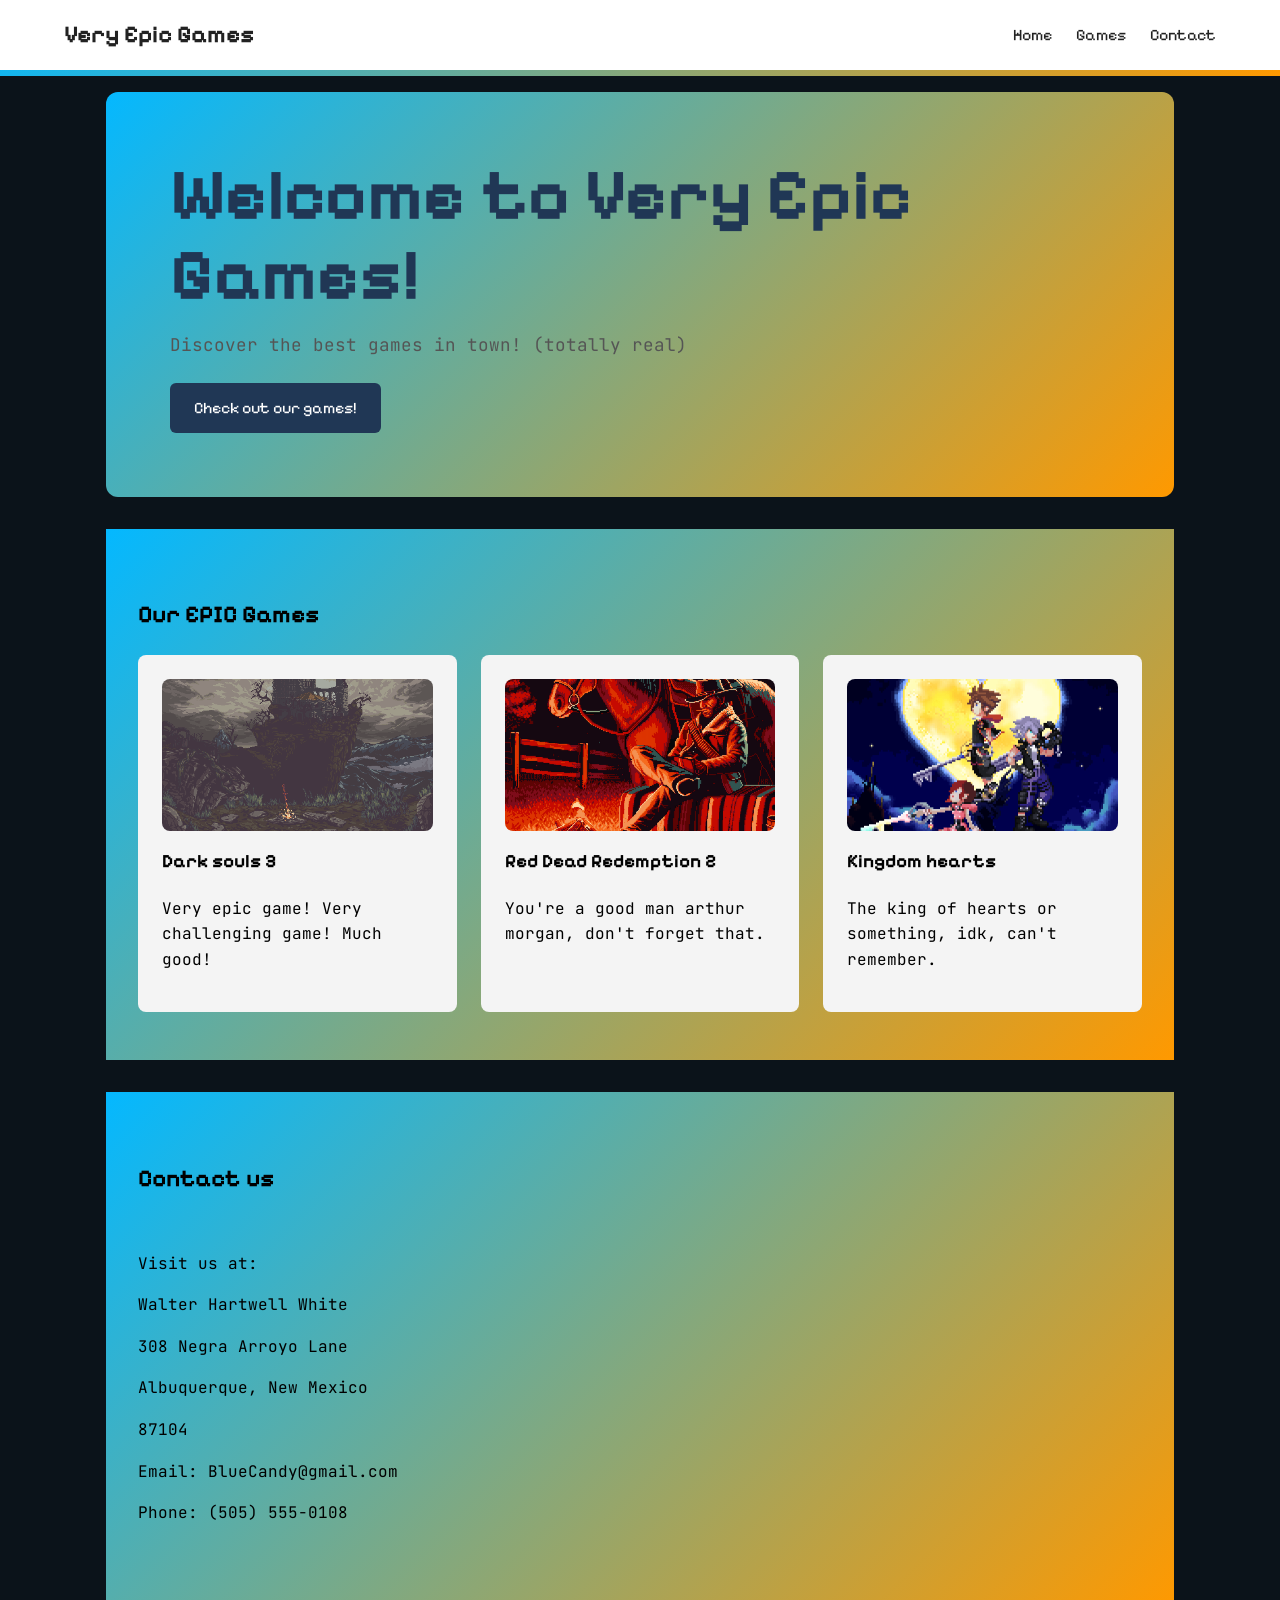
<file: Assignment1 - HTML+CSS/index.html>
<!DOCTYPE html>
<html lang="en">


<head>
    <meta charset="UTF-8">
    <meta http-equiv="X-UA-Compatible" content="IE=edge">
    <meta name="viewport" content="width=device-width, initial-scale=1.0">
    <title>Very Epic Games</title>
    
    <link rel="preconnect" href="https://fonts.googleapis.com">
    <link rel="preconnect" href="https://fonts.gstatic.com" crossorigin>
    <link href="https://fonts.googleapis.com/css2?family=JetBrains+Mono:wght@400;500;600&family=Pixelify+Sans:wght@400..700&display=swap" rel="stylesheet">

    <link rel="stylesheet" href="CSS/styles.css">
</head>


<body>

    <header>
        <a href="#home">Very Epic Games</a>

        <nav>
            <a href="#home">Home</a>
            <a href="#products">Games</a>
            <a href="#contact">Contact</a>
        </nav>
    </header>


    <main>
        <section id="home">
            <h1>Welcome to Very Epic Games!</h1>
            <p>Discover the best games in town! (totally real)</p>

            <a class="hero-link" href="#products">
                Check out our games!
            </a>
        </section>


        <section id="products">
            <h2>Our EPIC Games</h2>

            <div class="product-grid">
                <article>
                    <img src="images/game1.gif" alt="The darkest of souls!">
                    <h3>Dark souls 3</h3>
                    <p>Very epic game! Very challenging game! Much good!</p>
                </article>

                <article>
                    <img src="images/game2.gif" alt="You're a good man arthur...">
                    <h3>Red Dead Redemption 2</h3>
                    <p>You're a good man arthur morgan, don't forget that.</p>
                </article>

                <article>
                    <img src="images/game3.gif" alt="King of hearts, or something.">
                    <h3>Kingdom hearts</h3>
                    <p>The king of hearts or something, idk, can't remember.</p>
                </article>
            </div>
        </section>



        <section id="contact">
            <h2>Contact us</h2>

            <div class="contact-layout">

            <div class="contact-info">
                <p>Visit us at:</p>
                <p>Walter Hartwell White</p>
                
                <p>308 Negra Arroyo Lane</p>
                <p>Albuquerque, New Mexico</p>
                <p>87104</p>

                <p>Email: BlueCandy@gmail.com</p>
                <p>Phone: (505) 555-0108</p>
            </div>

            <div class="map-container">
                <iframe
                    src="https://maps.google.com/maps?q=Albuquerque%2C%20New%20Mexico&output=embed"
                    title="Google Maps location of Negra Arroyo Lane, Albuquerque, New Mexico"
                    loading="lazy"
                    allowfullscreen>
                </iframe>
                </div>
            </div>
</section>
    </main>

</body>
</html>
</file>
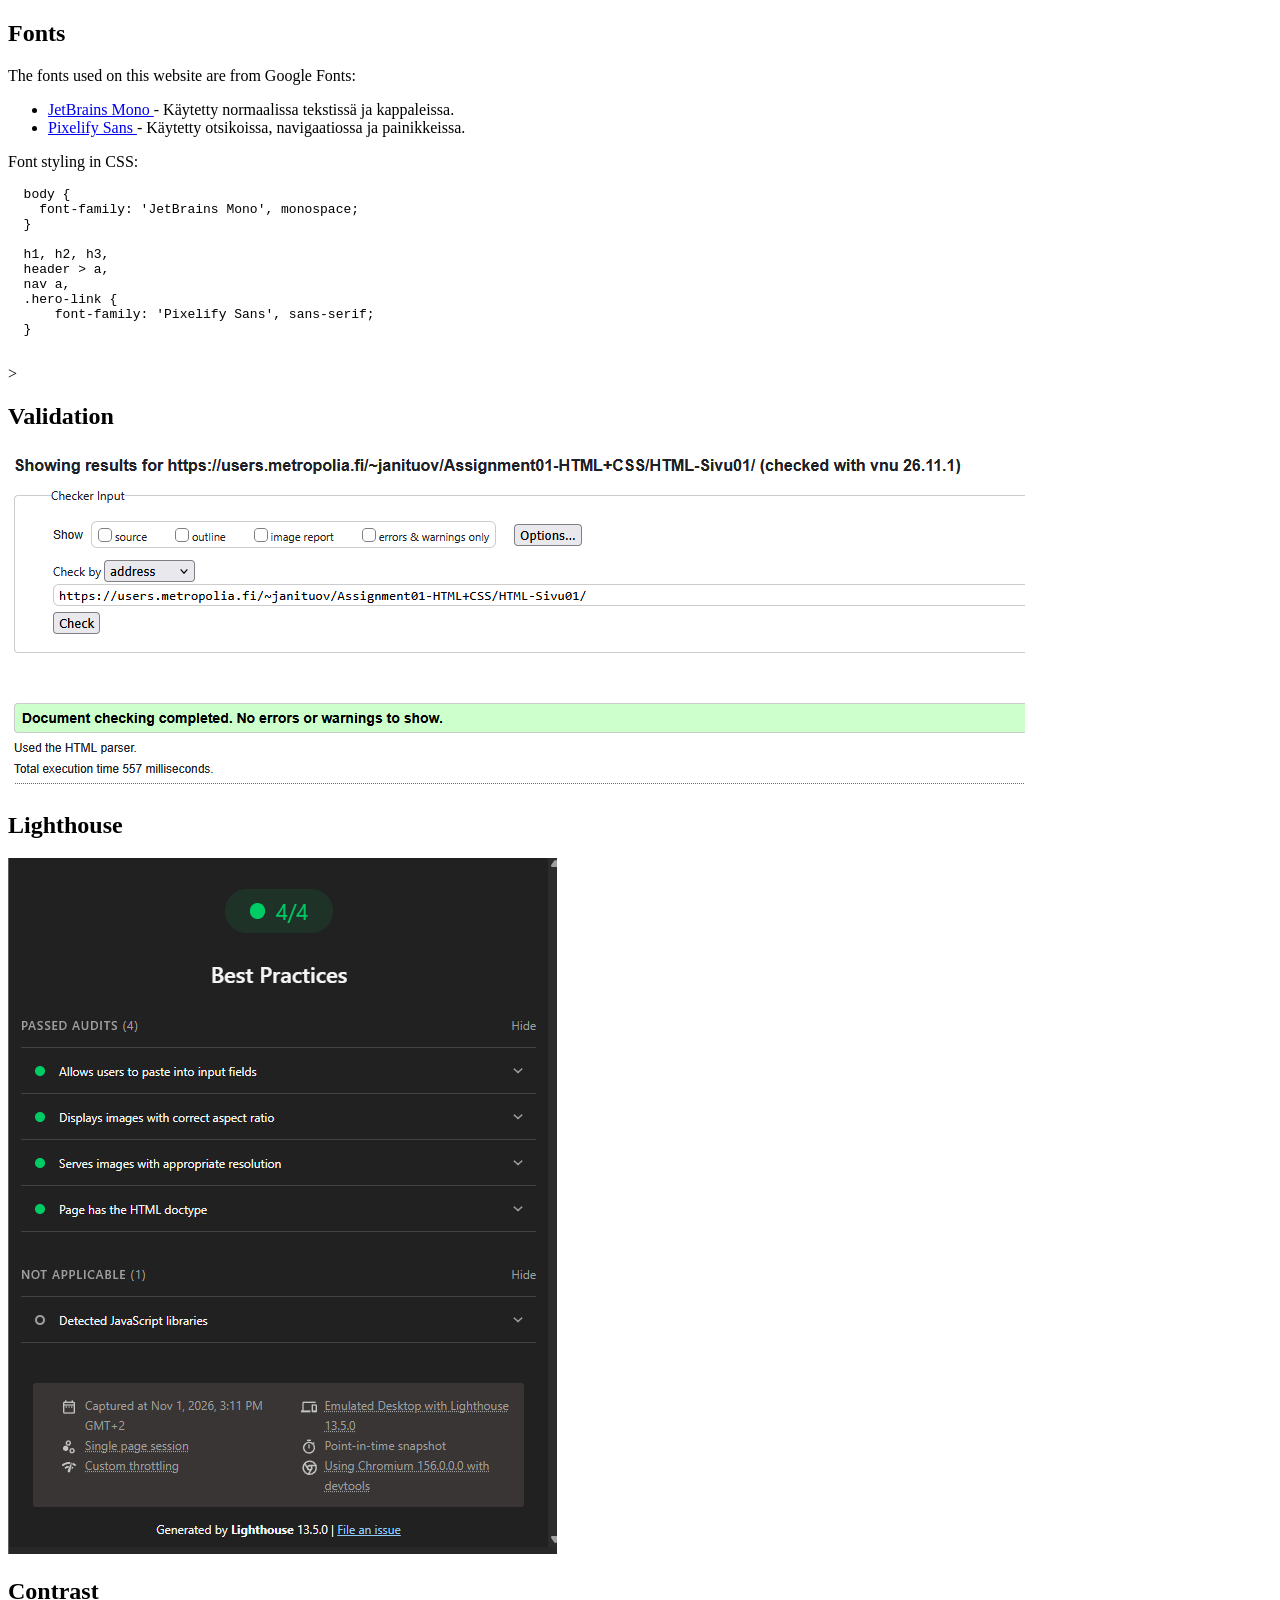
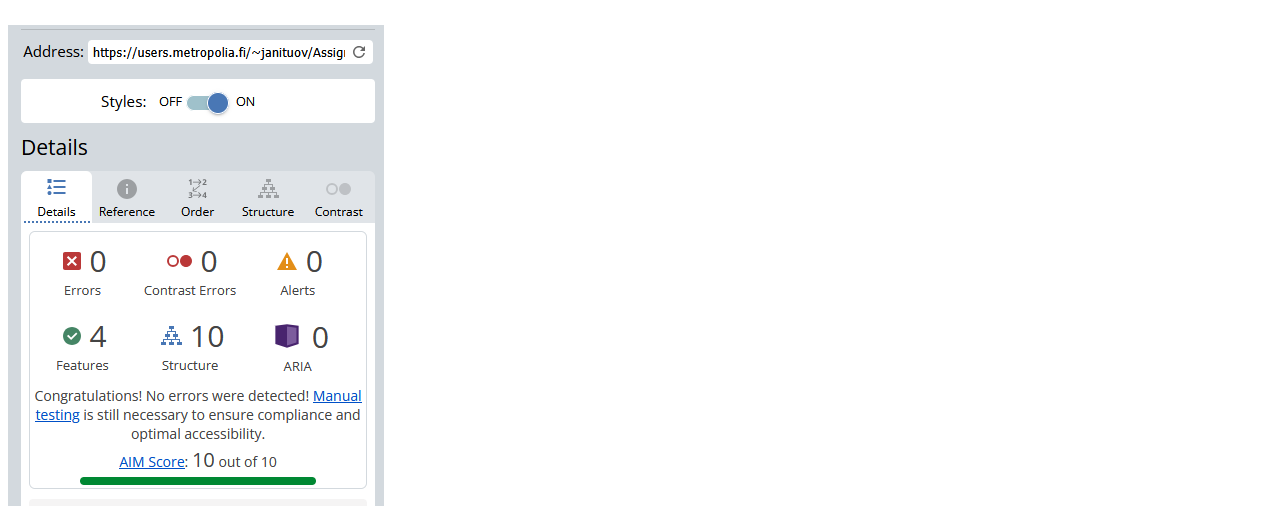
<file: Assignment1 - HTML+CSS/results/results.html>
<!DOCTYPE html>
<html lang="en">
  <head>
    <meta charset="UTF-8" />
    <title>Results</title>
  </head>
  <body>

  <h2>Fonts</h2>

  <p>
    The fonts used on this website are from Google Fonts:
  </p>

  <ul>
    <li>
        <a href="https://fonts.google.com/specimen/JetBrains+Mono">
            JetBrains Mono
        </a>
        - Käytetty normaalissa tekstissä ja kappaleissa.
    </li>

    <li>
        <a href="https://fonts.google.com/specimen/Pixelify+Sans">
            Pixelify Sans
        </a>
        - Käytetty otsikoissa, navigaatiossa ja painikkeissa.
    </li>
  </ul>

  <p>Font styling in CSS:</p>

  <pre>
  body {
    font-family: 'JetBrains Mono', monospace;
  }

  h1, h2, h3,
  header > a,
  nav a,
  .hero-link {
      font-family: 'Pixelify Sans', sans-serif;
  }
  </pre>
    >
    <h2>Validation</h2>
    <p>
      <img src="img/validator.png" alt="valid" />
    </p>
    <h2>Lighthouse</h2>
    <p>
      <img src="img/lighthouse.png" alt="lighthouse" />
    </p>
    <h2>Contrast</h2>
    <p>
      <img src="img/contrast.png" alt="contrast" />
    </p>
  </body>
</html>
</file>
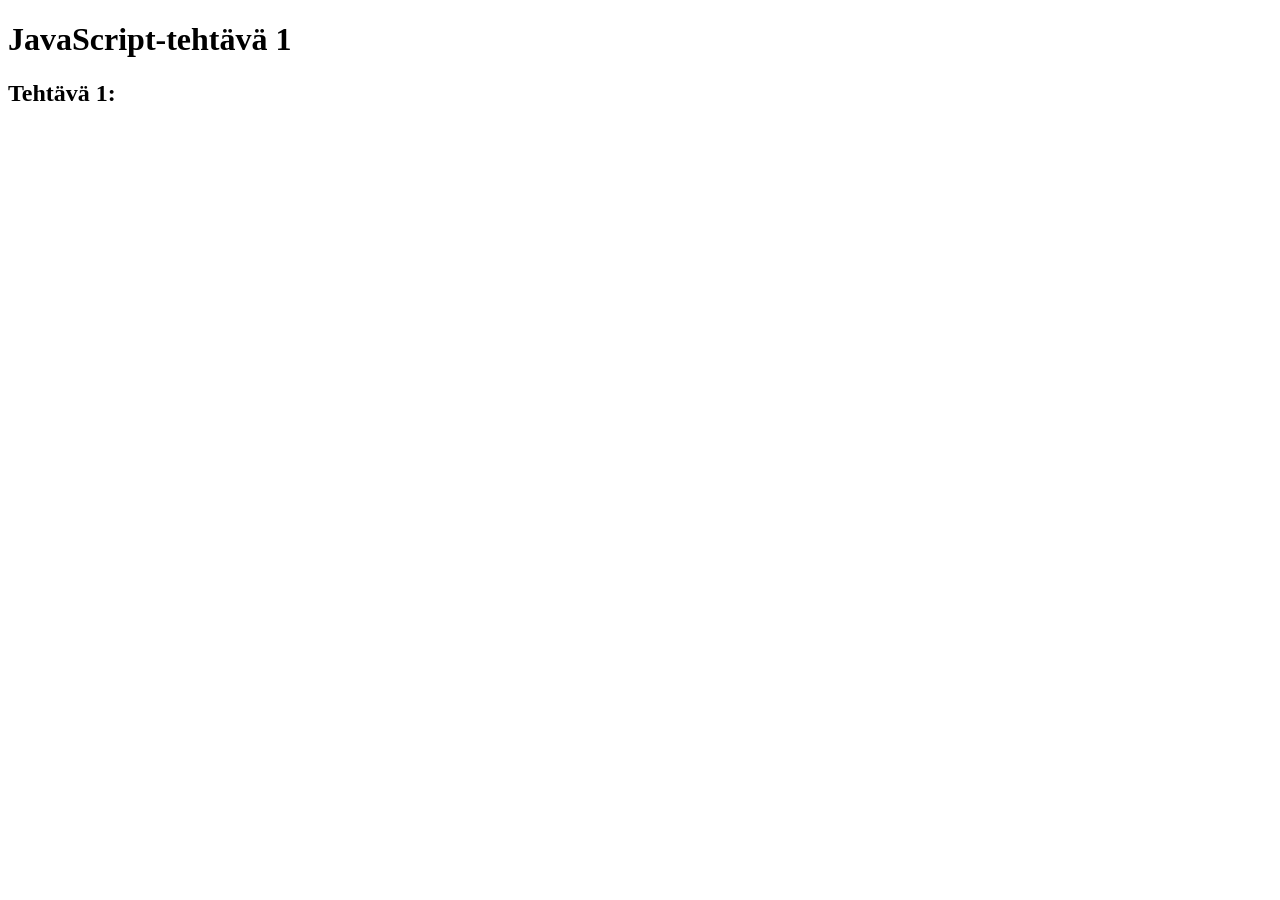
<file: Ohjelmointiharjoitukset-HTML+Javascript/JS-moduulit 1 ja 2/Teh-01/tehtävä01.html>
<!DOCTYPE html>
<html lang="fi">
<head>
    <meta charset="UTF-8">
    <title>JavaScript-tehtävät</title>
</head>
<body>

    <h1>JavaScript-tehtävä 1</h1>

    <script src="script.js"></script>

</body>
</html>
</file>
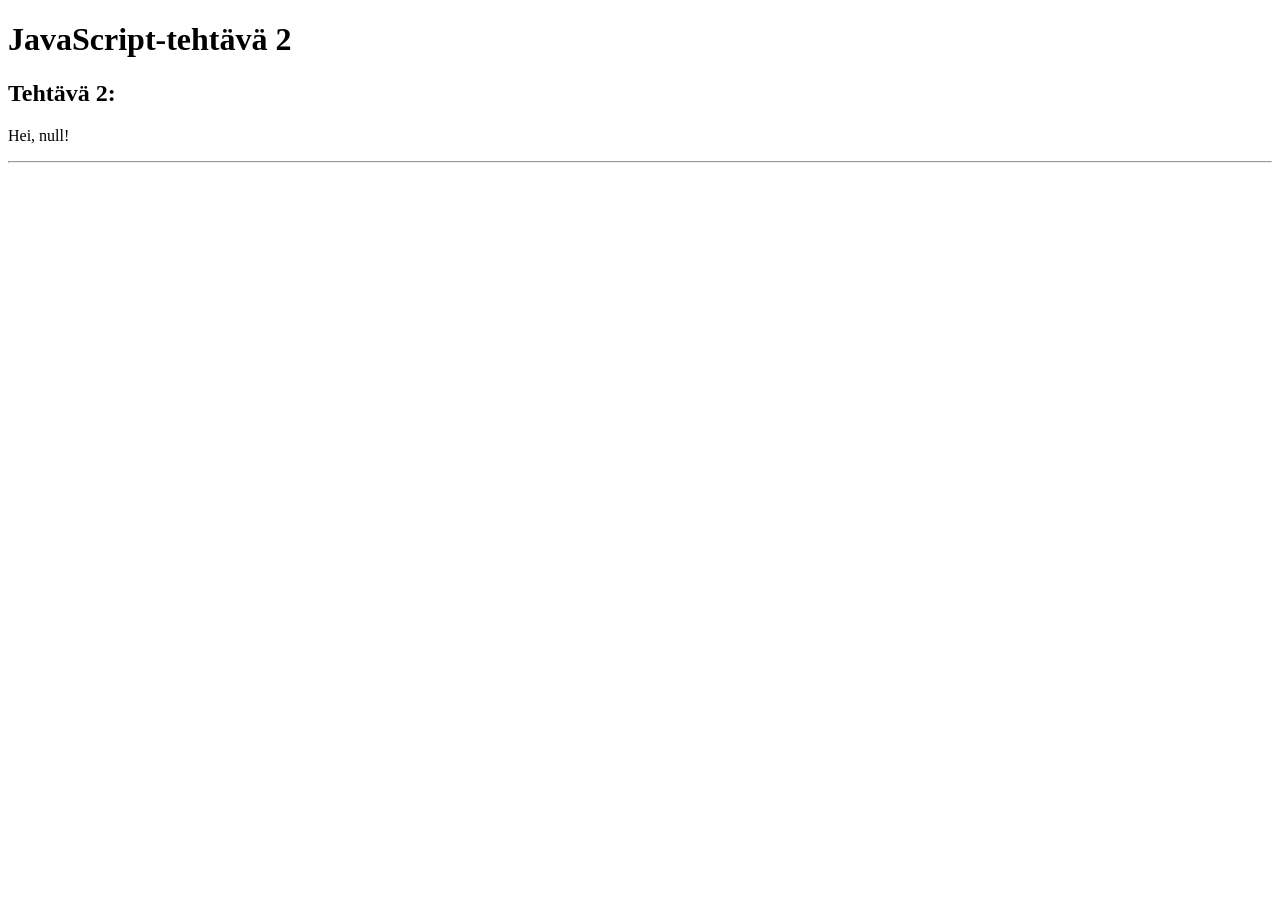
<file: Ohjelmointiharjoitukset-HTML+Javascript/JS-moduulit 1 ja 2/Teh-02/tehtävä02.html>
<!DOCTYPE html>
<html lang="fi">
<head>
    <meta charset="UTF-8">
    <title>JavaScript-tehtävät</title>
</head>
<body>

    <h1>JavaScript-tehtävä 2</h1>

    <script src="script.js"></script>

</body>
</html>
</file>
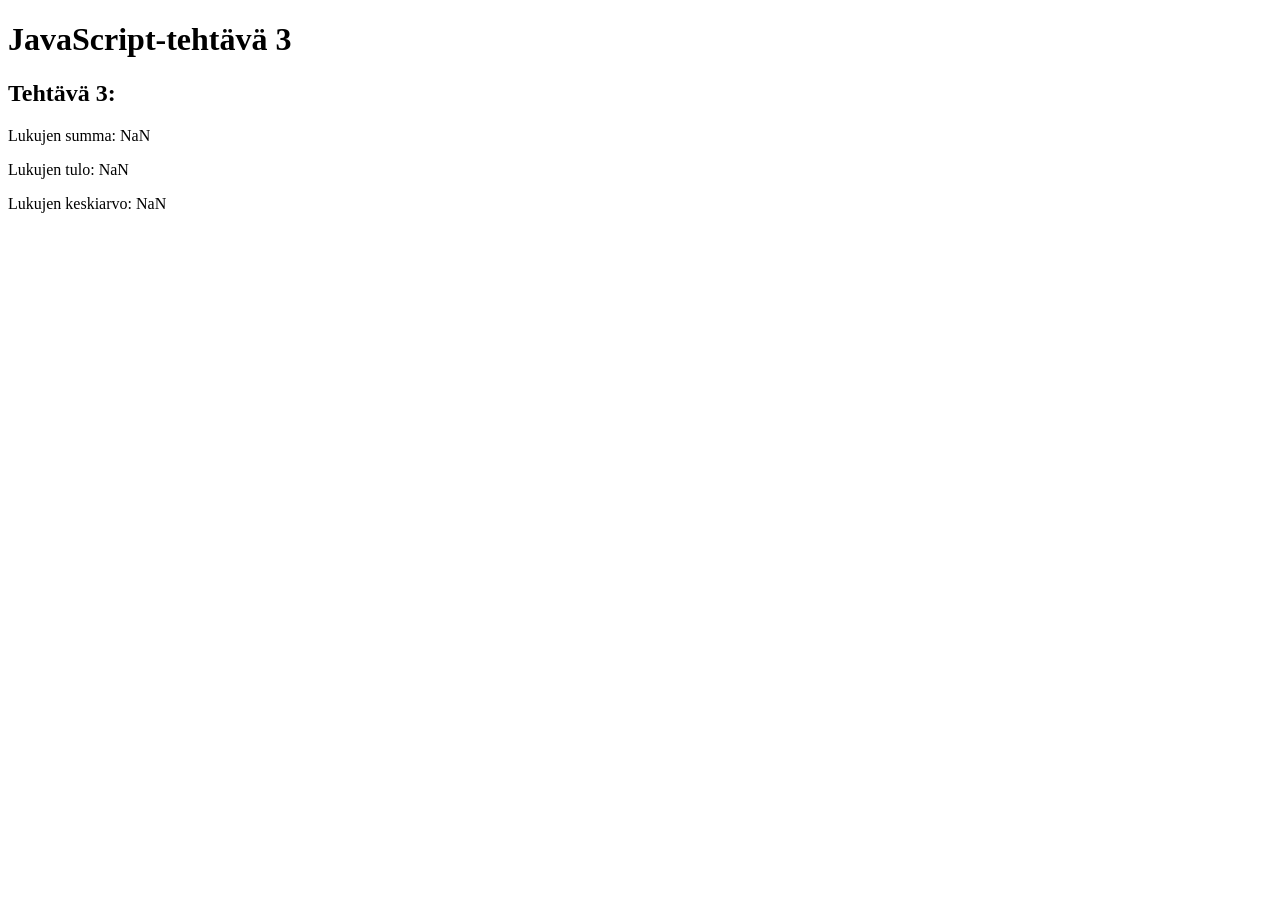
<file: Ohjelmointiharjoitukset-HTML+Javascript/JS-moduulit 1 ja 2/Teh-03/Teh03.html>
<!DOCTYPE html>
<html lang="fi">
<head>
    <meta charset="UTF-8">
    <title>JavaScript-tehtävät</title>
</head>
<body>

    <h1>JavaScript-tehtävä 3</h1>

    <script src="script.js"></script>

</body>
</html>
</file>
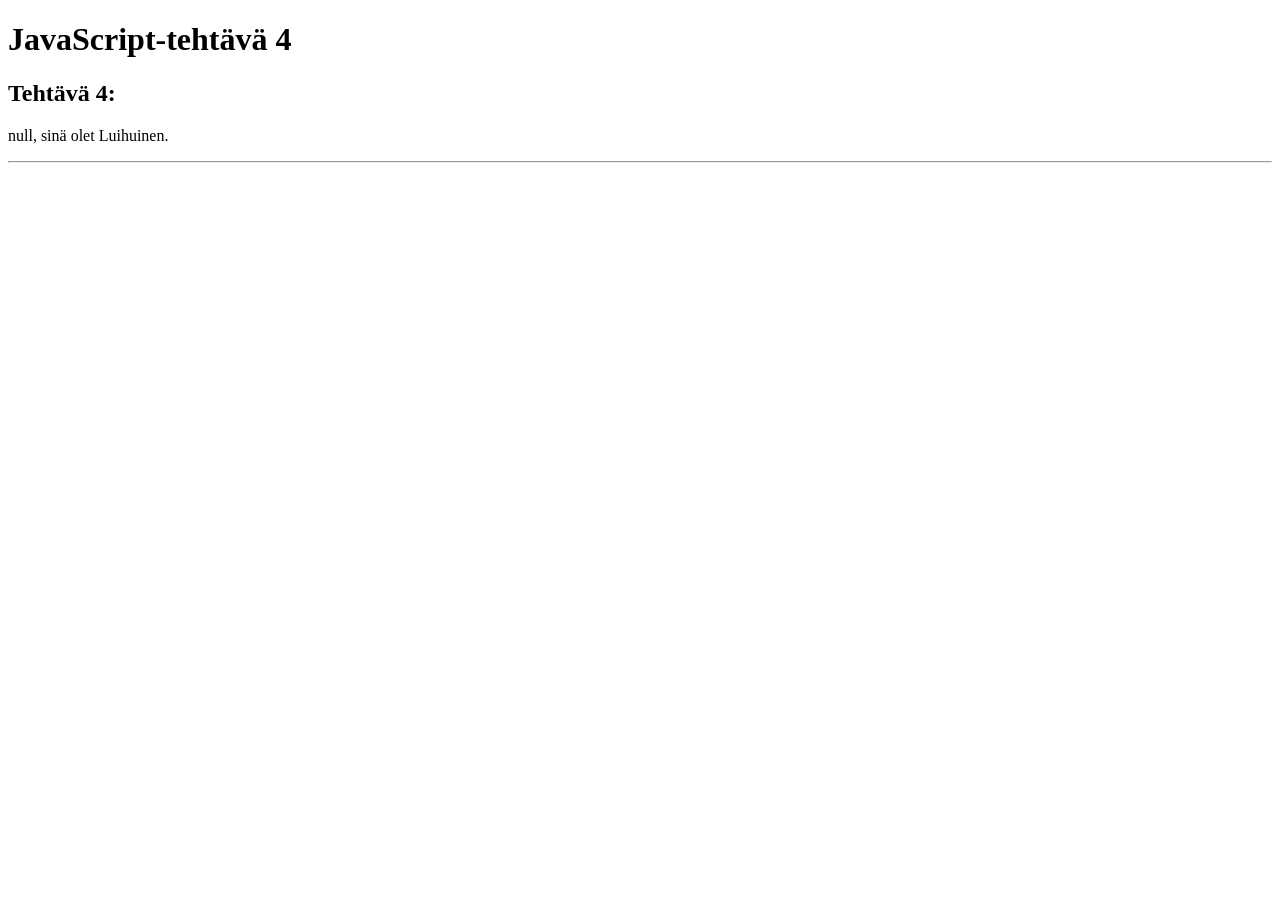
<file: Ohjelmointiharjoitukset-HTML+Javascript/JS-moduulit 1 ja 2/Teh-04/Teh04.html>
<!DOCTYPE html>
<html lang="fi">
<head>
    <meta charset="UTF-8">
    <title>JavaScript-tehtävät</title>
</head>
<body>

    <h1>JavaScript-tehtävä 4</h1>

    <script src="script.js"></script>

</body>
</html>
</file>
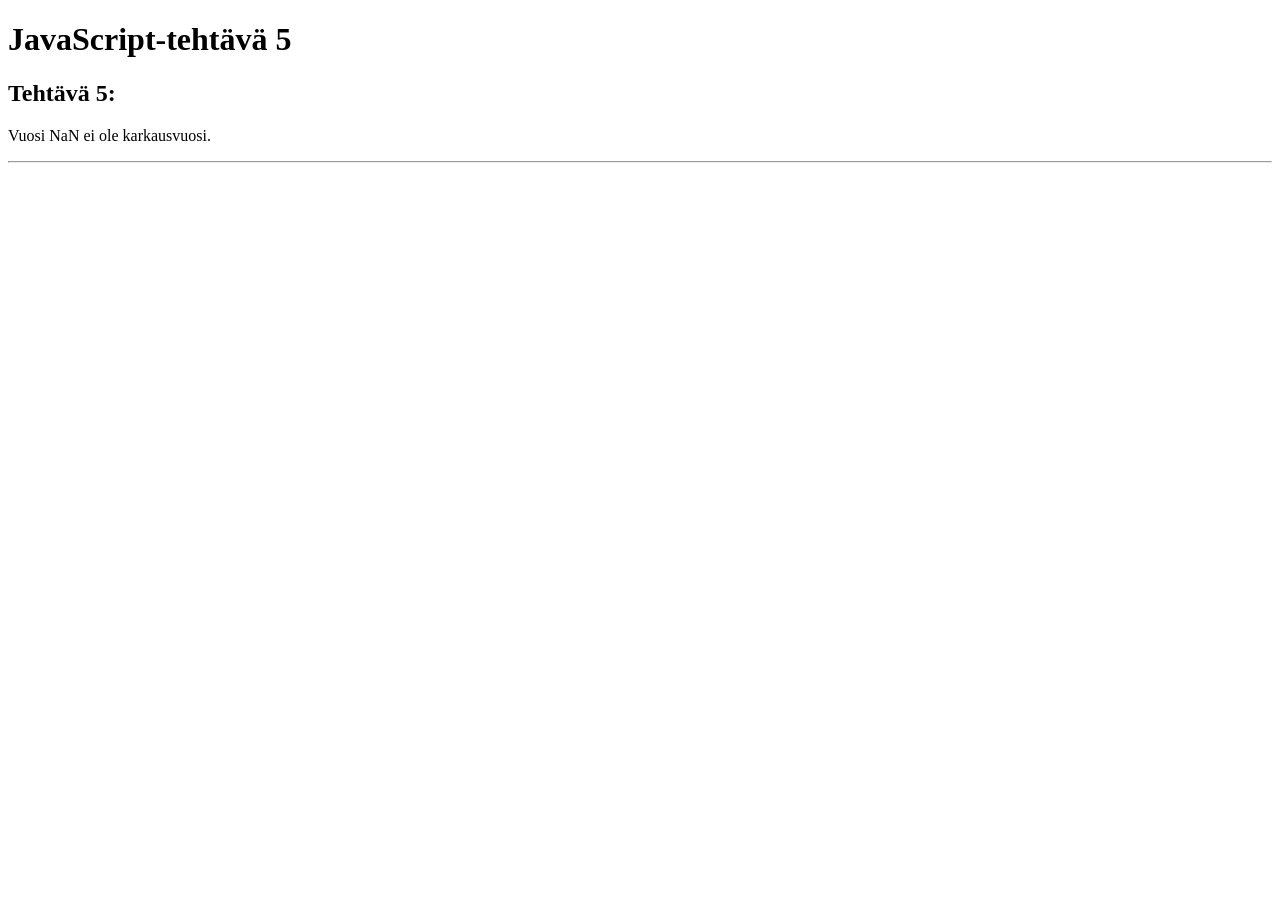
<file: Ohjelmointiharjoitukset-HTML+Javascript/JS-moduulit 1 ja 2/Teh-05/Teh05.html>
<!DOCTYPE html>
<html lang="fi">
<head>
    <meta charset="UTF-8">
    <title>JavaScript-tehtävät</title>
</head>
<body>

    <h1>JavaScript-tehtävä 5</h1>

    <script src="script.js"></script>

</body>
</html>
</file>
<file: Assignment1 - HTML+CSS/CSS/styles.css>
/* Perusasetukset */
* {
    box-sizing: border-box;
}

html {
    scroll-behavior: smooth;
}

body {
    margin: 0;
    font-family: 'JetBrains Mono', monospace;
    color: #000000;
    background-color: #0b131a;
    line-height: 1.6;
}

/* Yläpalkki */
header {
    position: sticky;
    top: 0;
    z-index: 1000;

    display: flex;
    justify-content: space-between;
    align-items: center;

    padding: 16px 5%;
    background-color: rgb(255, 255, 255);
    border-bottom: 6px solid transparent;
    border-image: linear-gradient(135deg, #04b8ff, #ff9900) 1;
}

/* Sivun nimi */
header > a {
    font-size: 24px;
    font-weight: bold;
    text-decoration: none;
    color: #222;
}

/* Navigaatiolinkit */
nav {
    display: flex;
    gap: 24px;
}

nav a {
    text-decoration: none;
    color: #222;
}

nav a:hover {
    text-decoration: underline;
}

/* Pääsivun sisältö */
main {
    max-width: 1100px;
    margin: 0 auto;
    padding: 16px;

    display: flex;
    flex-direction: column;
    gap: 32px;
}

/* Yksittäiset osiot */
section {
    padding: 48px 32px;
    margin-bottom: 0;

    min-height: 40vh;
    
    background: linear-gradient(135deg, #04b8ff, #ff9900);
    scroll-margin-top: 90px;
}

/* Tuote layout */
.product-grid {
    display: grid;
    grid-template-columns: repeat(3, minmax(0, 1fr));
    gap: 24px;
}

/* Yksittäiset tuotteet */
.product-grid article {
    padding: 24px;
    background-color: #f4f4f4;
    border-radius: 8px;
}

.product-grid article img {
    width: 100%;
    aspect-ratio: 16 / 9;
    object-fit: cover;
    display: block;
    border-radius: 8px;
    margin-bottom: 16px;
}

.product-grid h3 {
    margin-top: 0;
}

/* Pienemmät näytöt */
@media (max-width: 700px) {
    .product-grid {
        grid-template-columns: 1fr;
    }
}

/* 'Home' osio */
#home {
    padding: 64px;

    display: flex;
    flex-direction: column;
    justify-content: center;
    align-items: flex-start;

    background: linear-gradient(135deg, #04b8ff, #ff9900);
    border-radius: 12px;
}

/* Pää header */
#home h1 {
    margin: 0 0 16px;
    font-size: clamp(2.5rem, 6vw, 4.5rem);
    line-height: 1.1;
    color: #203755;
}

/* Johdantoiteksti */
#home p {
    max-width: 550px;
    margin: 0 0 24px;
    font-size: 1.1rem;
    color: #555;
}

/* Navigaatiolinkki */
.hero-link {
    display: inline-block;
    padding: 12px 24px;

    background-color: #203755;
    color: white;

    text-decoration: none;
    border-radius: 6px;
}

.hero-link:hover {
    background-color: #345681;
}

.hero-link:focus-visible {
    outline: 3px solid #6b9de0;
    outline-offset: 3px;
}

/* Muokattu home-osio pienemmille näytöille */
@media (max-width: 600px) {
    #home {
        padding: 32px 24px;
    }
}


/* Contact osion layoutti */
.contact-layout {
    display: grid;
    grid-template-columns: 1fr 1.3fr;
    gap: 32px;
    align-items: stretch;
}

/* Contact osion info */
.contact-info {
    padding: 16px 0;
}

/* Google Maps conatineri */
.map-container {
    width: 100%;
    min-height: 320px;
    overflow: hidden;
    border-radius: 12px;
}

.map-container iframe {
    width: 100%;
    height: 100%;
    min-height: 320px;
    display: block;
    border: 0;
}

/* Mobiili layout */
@media (max-width: 700px) {
    .contact-layout {
        grid-template-columns: 1fr;
    }
}

/* Pixelify Sans fontti */
h1, h2, h3, header > a, nav a,
.hero-link {
    font-family: 'Pixelify Sans', sans-serif;
}
</file>
